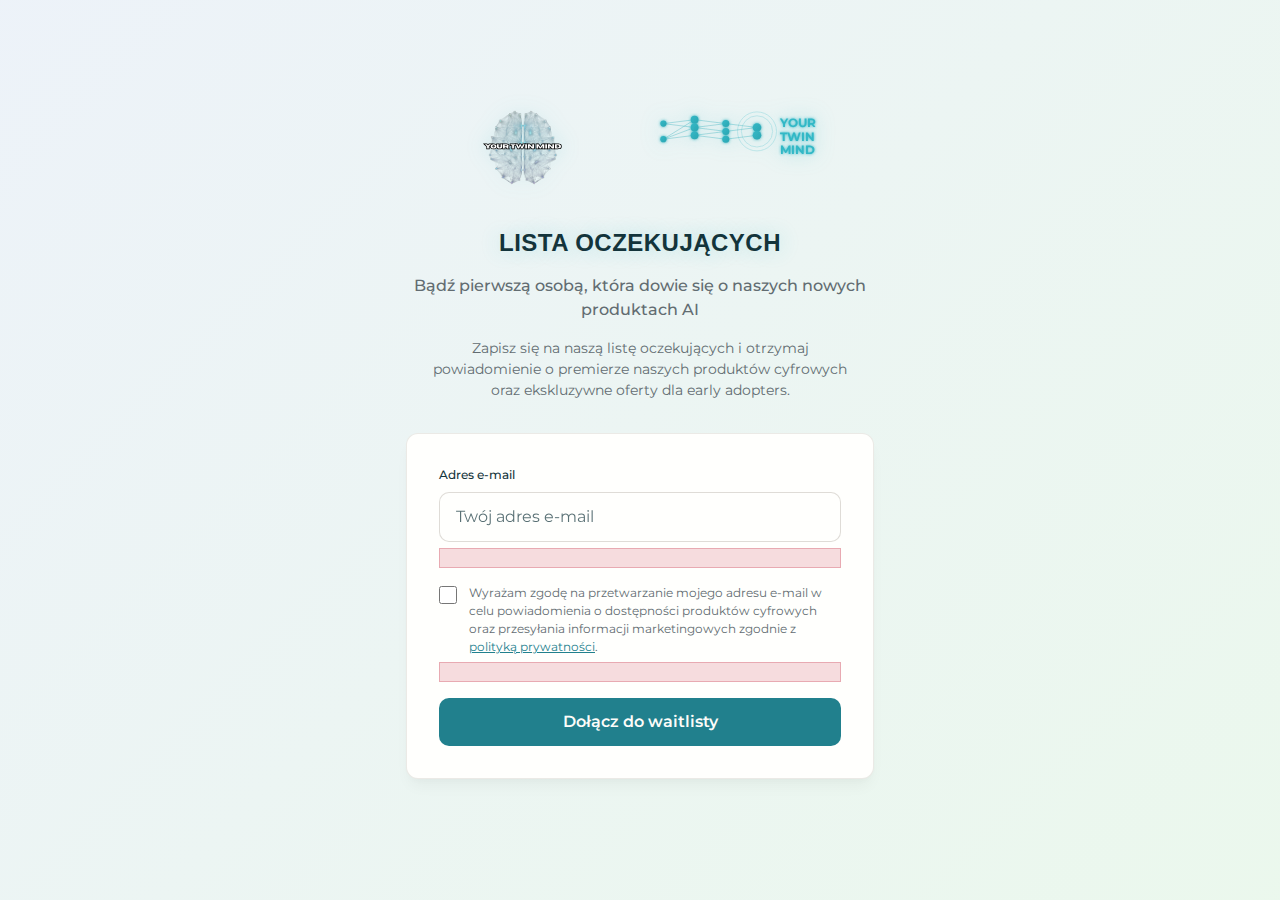
<file: index.html>
<!DOCTYPE html>
<html lang="pl">
<head>
    <meta charset="UTF-8">
    <meta name="viewport" content="width=device-width, initial-scale=1.0">
    <title>Your Twin Mind - Lista oczekujących</title>
    
    <!-- Import HORIZON font with Polish support -->
    <link rel="preconnect" href="https://fonts.cdnfonts.com">
    
    <!-- Import Montserrat from Google Fonts with Polish support -->
    <link rel="preconnect" href="https://fonts.googleapis.com">
    <link rel="preconnect" href="https://fonts.gstatic.com" crossorigin>
    <link href="https://fonts.googleapis.com/css2?family=Montserrat:wght@300;400;500;600;700&subset=latin,latin-ext&display=swap" rel="stylesheet">
    
    <link rel="stylesheet" href="style.css">
</head>
<body>
    <main class="main-container">
        <!-- Hero Section -->
        <section class="hero-section">
            <div class="container">
                <!-- Logo -->
                <div class="logo-container">
                    <img src="logo-ytm.svg" alt="Your Twin Mind" class="logo-svg">

                    <svg class="logo-svg" viewBox="0 0 300 120" xmlns="http://www.w3.org/2000/svg">
                        <!-- Neural Network Visualization -->
                        <defs>
                            <linearGradient id="nodeGradient" x1="0%" y1="0%" x2="100%" y2="100%">
                                <stop offset="0%" style="stop-color:#32B8C6;stop-opacity:1" />
                                <stop offset="100%" style="stop-color:#2DA6B2;stop-opacity:1" />
                            </linearGradient>
                            <linearGradient id="lineGradient" x1="0%" y1="0%" x2="100%" y2="0%">
                                <stop offset="0%" style="stop-color:#32B8C6;stop-opacity:0.8" />
                                <stop offset="50%" style="stop-color:#2DA6B2;stop-opacity:0.6" />
                                <stop offset="100%" style="stop-color:#32B8C6;stop-opacity:0.8" />
                            </linearGradient>
                            <filter id="glow">
                                <feGaussianBlur stdDeviation="2" result="coloredBlur"/>
                                <feMerge> 
                                    <feMergeNode in="coloredBlur"/>
                                    <feMergeNode in="SourceGraphic"/>
                                </feMerge>
                            </filter>
                        </defs>
                        
                        <!-- Neural Network Connections -->
                        <g class="connections" stroke="url(#lineGradient)" stroke-width="1" fill="none" opacity="0.7">
                            <line x1="30" y1="30" x2="70" y2="25" />
                            <line x1="30" y1="30" x2="70" y2="35" />
                            <line x1="30" y1="50" x2="70" y2="25" />
                            <line x1="30" y1="50" x2="70" y2="35" />
                            <line x1="30" y1="50" x2="70" y2="45" />
                            <line x1="70" y1="25" x2="110" y2="30" />
                            <line x1="70" y1="35" x2="110" y2="30" />
                            <line x1="70" y1="35" x2="110" y2="40" />
                            <line x1="70" y1="45" x2="110" y2="40" />
                            <line x1="70" y1="45" x2="110" y2="50" />
                            <line x1="110" y1="30" x2="150" y2="35" />
                            <line x1="110" y1="40" x2="150" y2="35" />
                            <line x1="110" y1="50" x2="150" y2="45" />
                        </g>
                        
                        <!-- Neural Network Nodes -->
                        <g class="nodes" fill="url(#nodeGradient)" filter="url(#glow)">
                            <!-- Input layer -->
                            <circle cx="30" cy="30" r="4" class="node" />
                            <circle cx="30" cy="50" r="4" class="node" />
                            
                            <!-- Hidden layer 1 -->
                            <circle cx="70" cy="25" r="5" class="node" />
                            <circle cx="70" cy="35" r="5" class="node" />
                            <circle cx="70" cy="45" r="5" class="node" />
                            
                            <!-- Hidden layer 2 -->
                            <circle cx="110" cy="30" r="4.5" class="node" />
                            <circle cx="110" cy="40" r="4.5" class="node" />
                            <circle cx="110" cy="50" r="4.5" class="node" />
                            
                            <!-- Output layer -->
                            <circle cx="150" cy="35" r="5.5" class="node-output" />
                            <circle cx="150" cy="45" r="5.5" class="node-output" />
                        </g>
                        
                        <!-- Logo Text -->
                        <g class="logo-text">
                            <text x="180" y="35" font-family="Montserrat, sans-serif" font-size="16" font-weight="700" fill="#32B8C6" filter="url(#glow)">YOUR</text>
                            <text x="180" y="52" font-family="Montserrat, sans-serif" font-size="16" font-weight="700" fill="#32B8C6" filter="url(#glow)">TWIN</text>
                            <text x="180" y="69" font-family="Montserrat, sans-serif" font-size="16" font-weight="700" fill="#32B8C6" filter="url(#glow)">MIND</text>
                        </g>
                        
                        <!-- Subtle animation elements -->
                        <g class="pulse-rings" fill="none" stroke="#32B8C6" stroke-width="1" opacity="0.3">
                            <circle cx="150" cy="40" r="20" class="pulse-ring" />
                            <circle cx="150" cy="40" r="25" class="pulse-ring-2" />
                        </g>
                    </svg>
                </div>

                <div class="hero-content">
                    <h1 class="hero-title">Lista oczekujących</h1>
                    <p class="hero-subtitle">Bądź pierwszą osobą, która dowie się o naszych nowych produktach AI</p>
                    <p class="hero-description">Zapisz się na naszą listę oczekujących i otrzymaj powiadomienie o premierze naszych produktów cyfrowych oraz ekskluzywne oferty dla early adopters.</p>
                    
                    <!-- Test polskich znaków -->
                    <!-- <p class="polish-test">Testowanie polskich znaków: ąćęłńóśźż ĄĆĘŁŃÓŚŹŻ</p> -->
                </div>

                <!-- Waitlist Form -->
                <form class="waitlist-form" id="waitlistForm">
                    <div class="form-group">
                        <label for="email" class="form-label">Adres e-mail</label>
                        <input 
                            type="email" 
                            id="email" 
                            name="email" 
                            class="form-control email-input" 
                            placeholder="Twój adres e-mail" 
                            required 
                            aria-describedby="email-error"
                            accept-charset="UTF-8"
                            spellcheck="false"
                            autocomplete="email"
                        >
                        <span class="error-message" id="email-error"></span>
                    </div>

                    <div class="form-group">
                        <div class="checkbox-container">
                            <input 
                                type="checkbox" 
                                id="consent" 
                                name="consent" 
                                class="checkbox-input" 
                                required
                                aria-describedby="consent-error"
                            >
                            <label for="consent" class="checkbox-label">
                                Wyrażam zgodę na przetwarzanie mojego adresu e-mail w celu powiadomienia o dostępności produktów cyfrowych oraz przesyłania informacji marketingowych zgodnie z
                                <span class="privacy-link" role="button" tabindex="0" id="privacyPolicyBtn">polityką prywatności</span>.
                            </label>
                        </div>
                        <span class="error-message" id="consent-error"></span>
                    </div>

                    <button type="submit" class="btn btn--primary btn--full-width submit-btn" id="submitBtn">
                        <span class="btn-text">Dołącz do waitlisty</span>
                        <span class="loading-spinner hidden" id="loadingSpinner"></span>
                    </button>
                </form>

                <!-- Status Messages -->
                <div class="status-messages">
                    <div class="status-message success-message hidden" id="successMessage" >
                        <div class="status-icon">✓</div>
                        <!-- <p>Dziękujemy! Zostałeś/aś dodany/a do listy oczekujących.</p> -->
                        <p>Artur... masakra :-)</p>
                    </div>
                    <div class="status-message error-message hidden" id="errorMessage" >
                        <div class="status-icon">⚠</div>
                        <p>Wystąpił błąd. Spróbuj ponownie.</p>
                    </div>
                </div>
            </div>
        </section>
    </main>

    <!-- Privacy Policy Modal -->
    <div class="modal hidden" id="privacyModal">
        <div class="modal-backdrop" id="modalBackdrop"></div>
        <div class="modal-content">
            <div class="modal-header">
                <h2 class="modal-title">Polityka Prywatności - Lista Oczekujących</h2>
                <button type="button" class="modal-close" id="closeModal" aria-label="Zamknij">
                    <span>&times;</span>
                </button>
            </div>
            <div class="modal-body">
                <div class="privacy-content">
                    <p>1. Administratorem danych osobowych jest Your Twin Mind.</p>
                    <p>2. Twój adres e-mail będzie przetwarzany w celu powiadomienia Cię o dostępności naszych produktów cyfrowych AI.</p>
                    <p>3. Podstawą prawną przetwarzania jest Twoja dobrowolna zgoda (art. 6 ust. 1 lit. a RODO).</p>
                    <p>4. Dane będą przechowywane do czasu cofnięcia zgody lub realizacji celu.</p>
                    <p>5. Masz prawo do wycofania zgody, dostępu do danych, ich sprostowania, usunięcia oraz przenoszenia.</p>
                    <p>6. Możesz wycofać zgodę wysyłając e-mail na: office@yourtwinmind.xyz.</p>
                    <p>7. Dane nie będą przekazywane do krajów trzecich.</p>
                    <p>8. W przypadku pytań lub skarg możesz skontaktować się z nami lub z UODO.</p>
                </div>
            </div>
            <div class="modal-footer">
                <button type="button" class="btn btn--secondary" id="closeModalBtn">Zamknij</button>
            </div>
        </div>
    </div>

    <script src="app.js"></script>
</body>
</html>
</file>
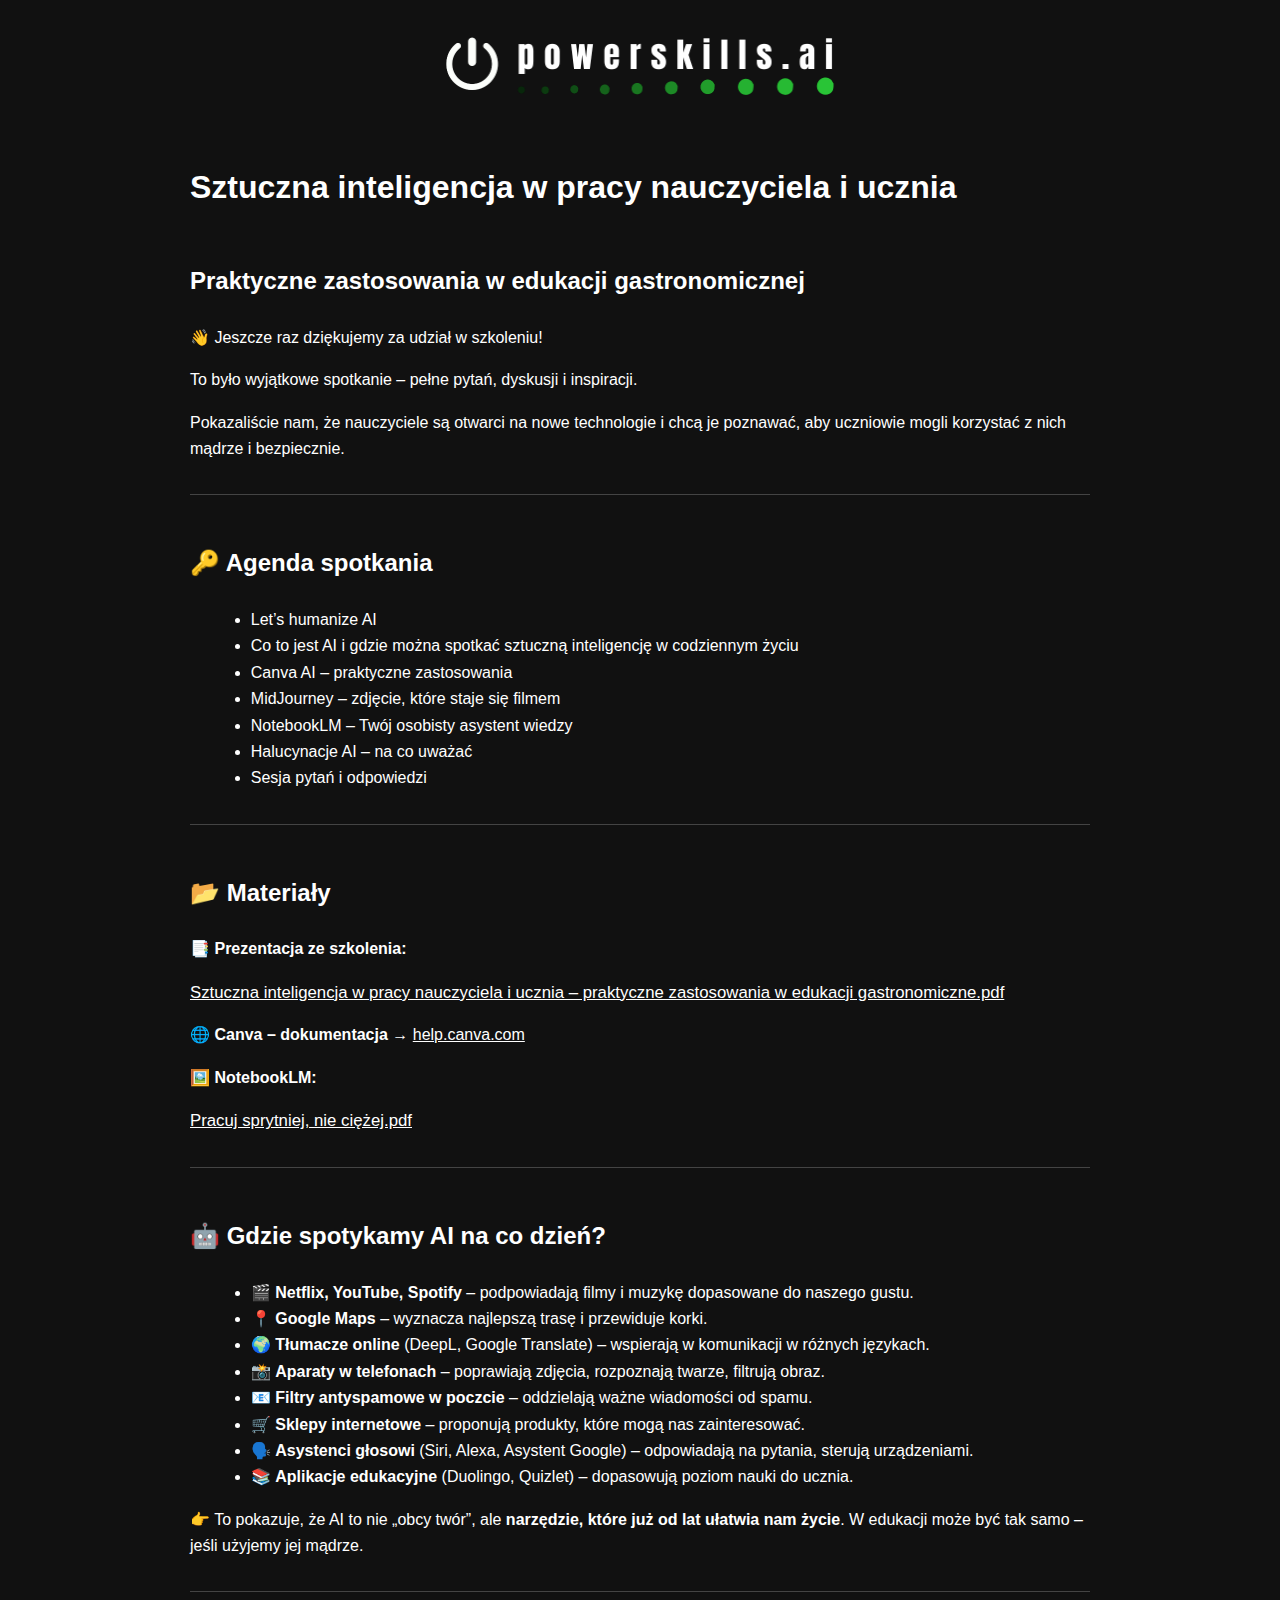
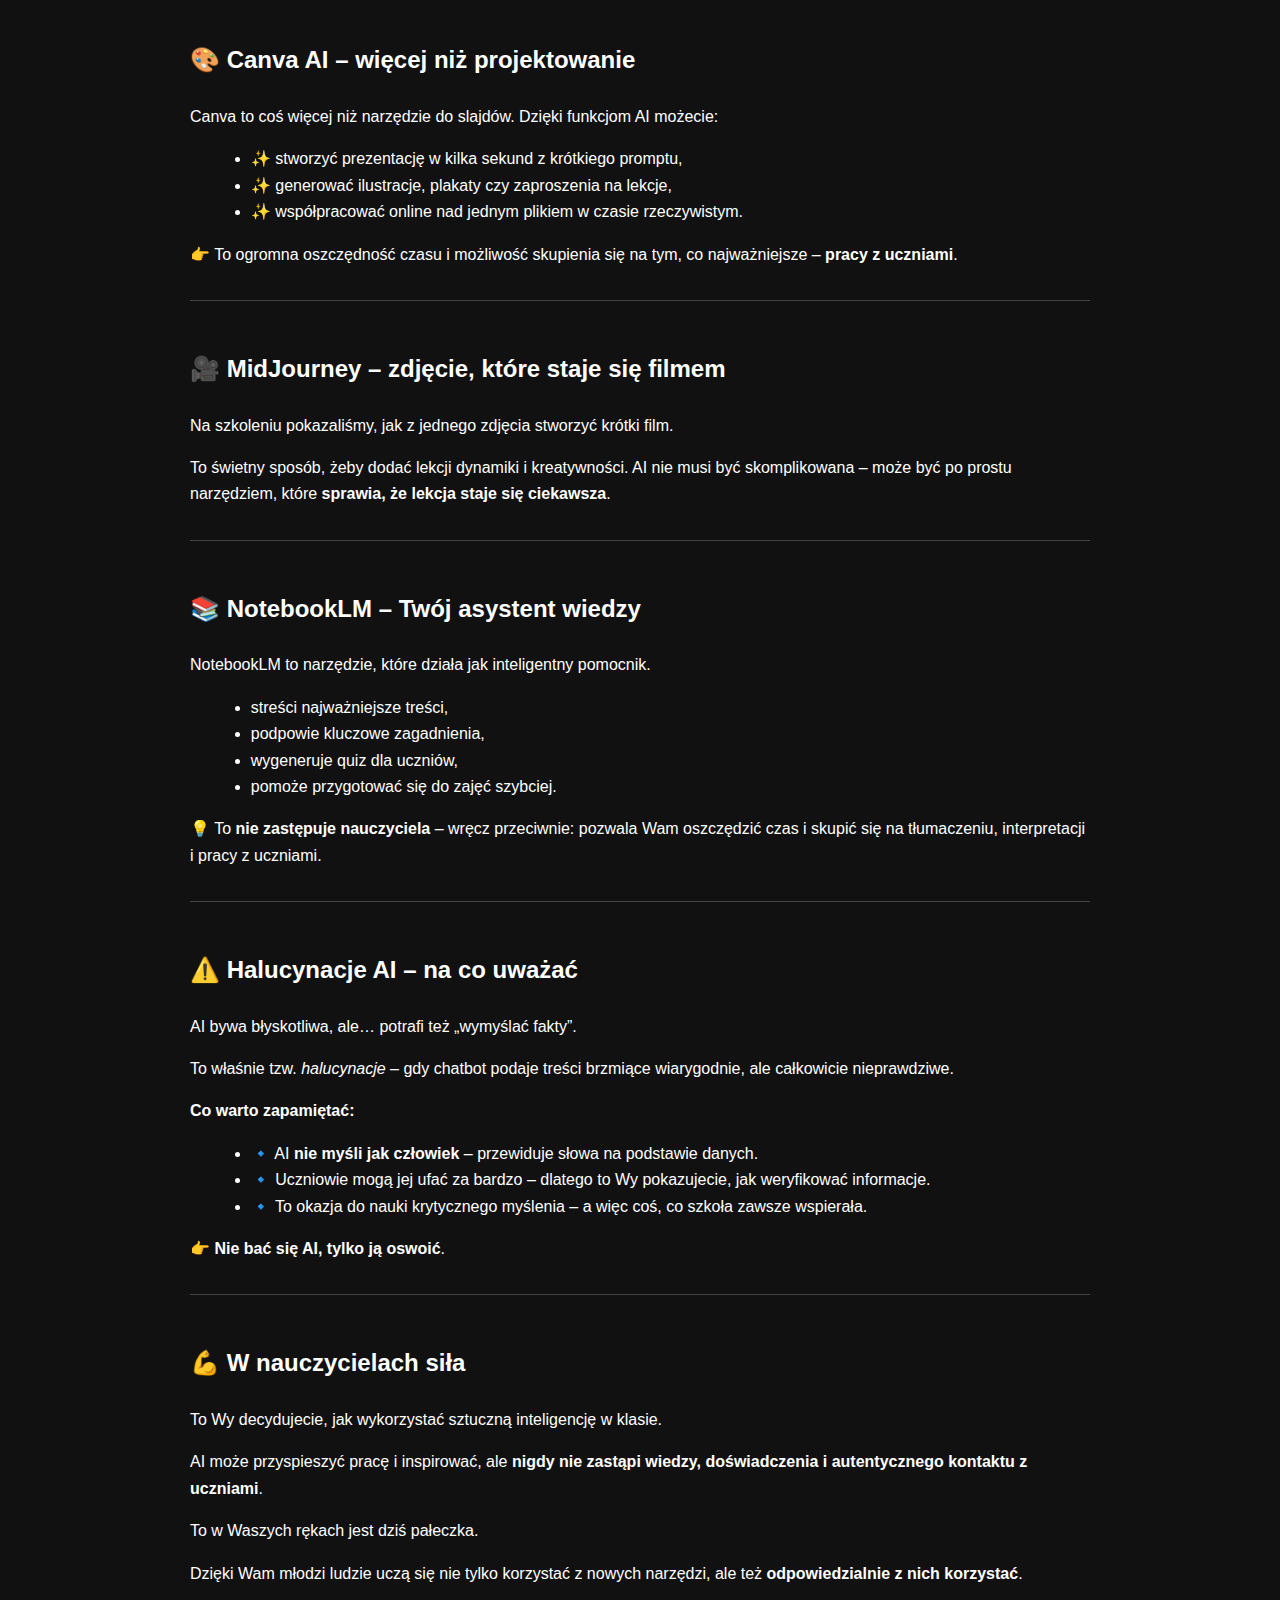
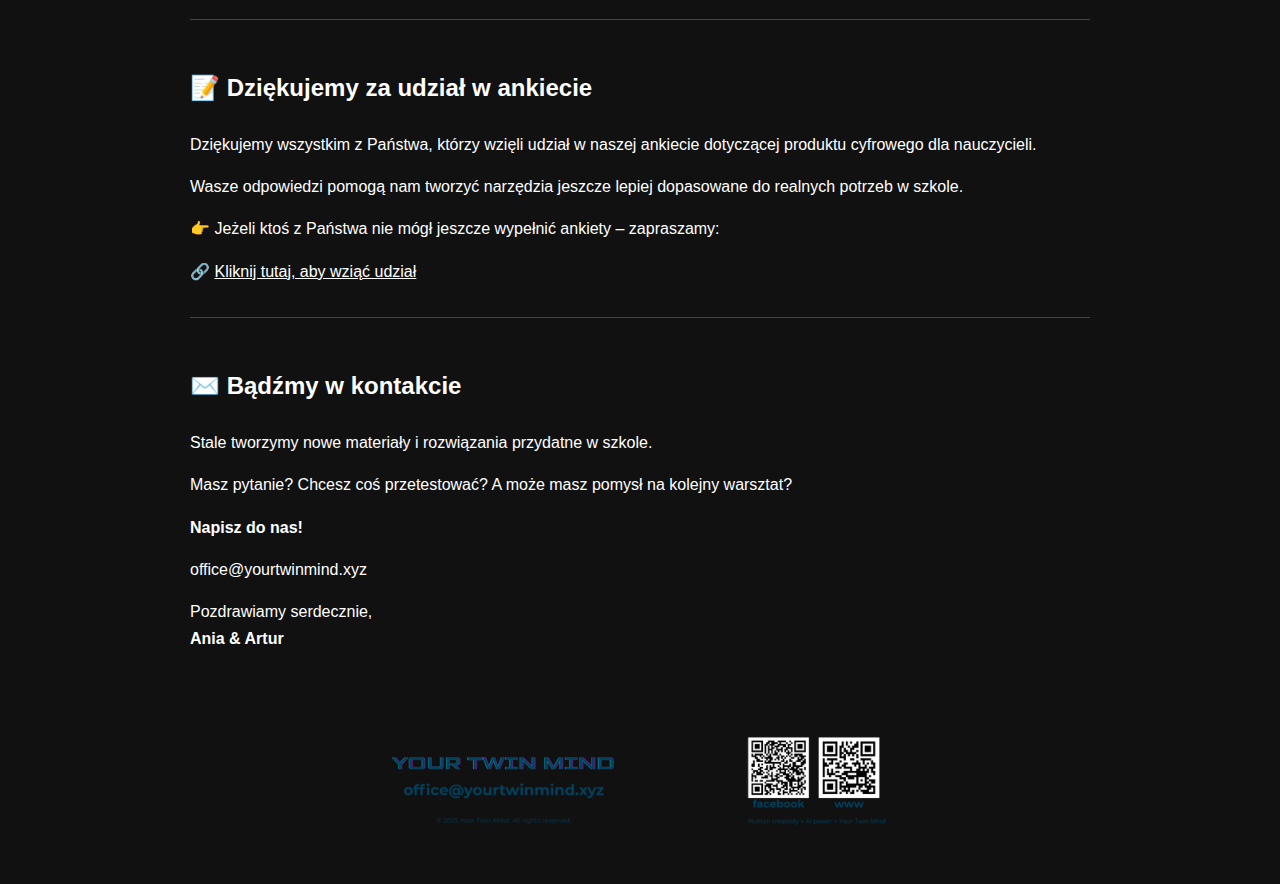
<file: gastronomik/index.html>
<!DOCTYPE html>
<html lang="pl">
<head>
  <meta charset="UTF-8"/>
  <title>Sztuczna inteligencja w pracy nauczyciela i ucznia</title>
  <style>
    body {
      background: #111 !important;
      color: #fff !important;
      margin: 0;
      padding: 0;
      max-width: 900px;
      margin-left: auto;
      margin-right: auto;
      font-family: 'Segoe UI', Arial, Helvetica, sans-serif;
      line-height: 1.65;
    }
    a, a:visited {
      color: #fff !important;
      text-decoration: underline;
      word-break: break-all;
    }
    h1, h2, h3, h4, h5, h6, .page-title {
      color: #fff !important;
      margin-top: 2em;
      margin-bottom: 1em;
      font-weight: 600;
    }
    hr {
      border: none;
      border-bottom: 1px solid #444;
      margin: 2em 0;
    }
    .material-link {
      display: block;
      margin: 0.65em 0;
      font-size: 1.05em;
      text-decoration: underline;
    }
    /* Usuwamy styl figure/source */
    figure, .source {
      border: none !important;
      background: transparent !important;
      padding: 0 !important;
      margin: 0 !important;
      box-shadow: none !important;
    }
    img {
      max-width: 100%;
      display: block;
      margin: 2em auto 2em auto;
    }
    /* Estetyka list */
    ul, ol {
      margin-left: 1.3em;
      margin-bottom: 1em;
    }
    /* Większe logo */
    .logo {
      width: 70%;
      max-width: 400px;
      min-width: 150px;
      margin: 2em auto 1em auto;
      display: block;
    }
  </style>
  <!-- Google tag (gtag.js) -->
<script async src="https://www.googletagmanager.com/gtag/js?id=G-5JY2VEPL2X"></script>
<script>
  window.dataLayer = window.dataLayer || [];
  function gtag(){dataLayer.push(arguments);}
  gtag('js', new Date());

  gtag('config', 'G-5JY2VEPL2X');
</script>
</head>
<body>

  <!-- Logo na górze -->
  <img src="powerskills.ai dark bez tła.png" alt="Logo" class="logo"/>

  <h1>Sztuczna inteligencja w pracy nauczyciela i ucznia</h1>

  <h2>Praktyczne zastosowania w edukacji gastronomicznej</h2>
  <p>👋 Jeszcze raz dziękujemy za udział w szkoleniu!</p>
  <p>To było wyjątkowe spotkanie – pełne pytań, dyskusji i inspiracji.</p>
  <p>Pokazaliście nam, że nauczyciele są otwarci na nowe technologie i chcą je poznawać, aby uczniowie mogli korzystać z nich mądrze i bezpiecznie.</p>

  <hr/>

  <h2>🔑 Agenda spotkania</h2>
  <ul>
    <li>Let’s humanize AI</li>
    <li>Co to jest AI i gdzie można spotkać sztuczną inteligencję w codziennym życiu</li>
    <li>Canva AI – praktyczne zastosowania</li>
    <li>MidJourney – zdjęcie, które staje się filmem</li>
    <li>NotebookLM – Twój osobisty asystent wiedzy</li>
    <li>Halucynacje AI – na co uważać</li>
    <li>Sesja pytań i odpowiedzi</li>
  </ul>

  <hr/>

  <h2>📂 Materiały</h2>
  <p>📑 <strong>Prezentacja ze szkolenia:</strong></p>
  <a class="material-link" href="Sztuczna_inteligencja_w_pracy_nauczyciela_i_ucznia__praktyczne_zastosowania_w_edukacji_gastronomiczne.pdf" download>
    Sztuczna inteligencja w pracy nauczyciela i ucznia – praktyczne zastosowania w edukacji gastronomiczne.pdf
  </a>

  <p>🌐 <strong>Canva – dokumentacja</strong> → <a href="https://www.canva.com/help/" target="_blank">help.canva.com</a></p>
  <p>🖼️ <strong>NotebookLM:</strong></p>
  <a class="material-link" href="Pracuj_sprytniej_nie_ciezej._.pdf" download>
    Pracuj sprytniej, nie ciężej.pdf
  </a>

  <hr/>

  <h2>🤖 Gdzie spotykamy AI na co dzień?</h2>
  <ul>
    <li>🎬 <strong>Netflix, YouTube, Spotify</strong> – podpowiadają filmy i muzykę dopasowane do naszego gustu.</li>
    <li>📍 <strong>Google Maps</strong> – wyznacza najlepszą trasę i przewiduje korki.</li>
    <li>🌍 <strong>Tłumacze online</strong> (DeepL, Google Translate) – wspierają w komunikacji w różnych językach.</li>
    <li>📸 <strong>Aparaty w telefonach</strong> – poprawiają zdjęcia, rozpoznają twarze, filtrują obraz.</li>
    <li>📧 <strong>Filtry antyspamowe w poczcie</strong> – oddzielają ważne wiadomości od spamu.</li>
    <li>🛒 <strong>Sklepy internetowe</strong> – proponują produkty, które mogą nas zainteresować.</li>
    <li>🗣️ <strong>Asystenci głosowi</strong> (Siri, Alexa, Asystent Google) – odpowiadają na pytania, sterują urządzeniami.</li>
    <li>📚 <strong>Aplikacje edukacyjne</strong> (Duolingo, Quizlet) – dopasowują poziom nauki do ucznia.</li>
  </ul>
  <p>👉 To pokazuje, że AI to nie „obcy twór”, ale <strong>narzędzie, które już od lat ułatwia nam życie</strong>. W edukacji może być tak samo – jeśli użyjemy jej mądrze.</p>

  <hr/>

  <h2>🎨 Canva AI – więcej niż projektowanie</h2>
  <p>Canva to coś więcej niż narzędzie do slajdów. Dzięki funkcjom AI możecie:</p>
  <ul>
    <li>✨ stworzyć prezentację w kilka sekund z krótkiego promptu,</li>
    <li>✨ generować ilustracje, plakaty czy zaproszenia na lekcje,</li>
    <li>✨ współpracować online nad jednym plikiem w czasie rzeczywistym.</li>
  </ul>
  <p>👉 To ogromna oszczędność czasu i możliwość skupienia się na tym, co najważniejsze – <strong>pracy z uczniami</strong>.</p>

  <hr/>

  <h2>🎥 MidJourney – zdjęcie, które staje się filmem</h2>
  <p>Na szkoleniu pokazaliśmy, jak z jednego zdjęcia stworzyć krótki film.</p>
  <p>To świetny sposób, żeby dodać lekcji dynamiki i kreatywności. AI nie musi być skomplikowana – może być po prostu narzędziem, które <strong>sprawia, że lekcja staje się ciekawsza</strong>.</p>

  <hr/>

  <h2>📚 NotebookLM – Twój asystent wiedzy</h2>
  <p>NotebookLM to narzędzie, które działa jak inteligentny pomocnik.</p>
  <ul>
    <li>streści najważniejsze treści,</li>
    <li>podpowie kluczowe zagadnienia,</li>
    <li>wygeneruje quiz dla uczniów,</li>
    <li>pomoże przygotować się do zajęć szybciej.</li>
  </ul>
  <p>💡 To <strong>nie zastępuje nauczyciela</strong> – wręcz przeciwnie: pozwala Wam oszczędzić czas i skupić się na tłumaczeniu, interpretacji i pracy z uczniami.</p>

  <hr/>

  <h2>⚠️ Halucynacje AI – na co uważać</h2>
  <p>AI bywa błyskotliwa, ale… potrafi też „wymyślać fakty”.</p>
  <p>To właśnie tzw. <em>halucynacje</em> – gdy chatbot podaje treści brzmiące wiarygodnie, ale całkowicie nieprawdziwe.</p>
  <p><strong>Co warto zapamiętać:</strong></p>
  <ul>
    <li>🔹 AI <strong>nie myśli jak człowiek</strong> – przewiduje słowa na podstawie danych.</li>
    <li>🔹 Uczniowie mogą jej ufać za bardzo – dlatego to Wy pokazujecie, jak weryfikować informacje.</li>
    <li>🔹 To okazja do nauki krytycznego myślenia – a więc coś, co szkoła zawsze wspierała.</li>
  </ul>
  <p>👉 <strong>Nie bać się AI, tylko ją oswoić</strong>.</p>

  <hr/>

  <h2>💪 W nauczycielach siła</h2>
  <p>To Wy decydujecie, jak wykorzystać sztuczną inteligencję w klasie.</p>
  <p>AI może przyspieszyć pracę i inspirować, ale <strong>nigdy nie zastąpi wiedzy, doświadczenia i autentycznego kontaktu z uczniami</strong>.</p>
  <p>To w Waszych rękach jest dziś pałeczka.</p>
  <p>Dzięki Wam młodzi ludzie uczą się nie tylko korzystać z nowych narzędzi, ale też <strong>odpowiedzialnie z nich korzystać</strong>.</p>

  <hr/>

  <h2>📝 Dziękujemy za udział w ankiecie</h2>
  <p>Dziękujemy wszystkim z Państwa, którzy wzięli udział w naszej ankiecie dotyczącej produktu cyfrowego dla nauczycieli.</p>
  <p>Wasze odpowiedzi pomogą nam tworzyć narzędzia jeszcze lepiej dopasowane do realnych potrzeb w szkole.</p>
  <p>👉 Jeżeli ktoś z Państwa nie mógł jeszcze wypełnić ankiety – zapraszamy:</p>
  <p>🔗 <a href="https://yourtwinmind.xyz/ankieta.html?utm_source=chatgpt.com" target="_blank">Kliknij tutaj, aby wziąć udział</a></p>

  <hr/>

  <h2>✉️ Bądźmy w kontakcie</h2>
  <p>Stale tworzymy nowe materiały i rozwiązania przydatne w szkole.</p>
  <p>Masz pytanie? Chcesz coś przetestować? A może masz pomysł na kolejny warsztat?</p>
  <p><strong>Napisz do nas!</strong></p>
  <p>office@yourtwinmind.xyz</p>
  <p>Pozdrawiamy serdecznie,<br/><strong>Ania &amp; Artur</strong></p>

  <!-- Stopka na dole -->
  <img src="stopka bez logo (1).png" alt="Stopka" style="margin-top:3em;"/>

</body>
</html>
</file>
<file: style.css>
:root {
  /* Primitive Color Tokens */
  --color-white: rgba(255, 255, 255, 1);
  --color-black: rgba(0, 0, 0, 1);
  --color-cream-50: rgba(252, 252, 249, 1);
  --color-cream-100: rgba(255, 255, 253, 1);
  --color-gray-200: rgba(245, 245, 245, 1);
  --color-gray-300: rgba(167, 169, 169, 1);
  --color-gray-400: rgba(119, 124, 124, 1);
  --color-slate-500: rgba(98, 108, 113, 1);
  --color-brown-600: rgba(94, 82, 64, 1);
  --color-charcoal-700: rgba(31, 33, 33, 1);
  --color-charcoal-800: rgba(38, 40, 40, 1);
  --color-slate-900: rgba(19, 52, 59, 1);
  --color-teal-300: rgba(50, 184, 198, 1);
  --color-teal-400: rgba(45, 166, 178, 1);
  --color-teal-500: rgba(33, 128, 141, 1);
  --color-teal-600: rgba(29, 116, 128, 1);
  --color-teal-700: rgba(26, 104, 115, 1);
  --color-teal-800: rgba(41, 150, 161, 1);
  --color-red-400: rgba(255, 84, 89, 1);
  --color-red-500: rgba(192, 21, 47, 1);
  --color-orange-400: rgba(230, 129, 97, 1);
  --color-orange-500: rgba(168, 75, 47, 1);

  /* RGB versions for opacity control */
  --color-brown-600-rgb: 94, 82, 64;
  --color-teal-500-rgb: 33, 128, 141;
  --color-slate-900-rgb: 19, 52, 59;
  --color-slate-500-rgb: 98, 108, 113;
  --color-red-500-rgb: 192, 21, 47;
  --color-red-400-rgb: 255, 84, 89;
  --color-orange-500-rgb: 168, 75, 47;
  --color-orange-400-rgb: 230, 129, 97;

  /* Background color tokens (Light Mode) */
  --color-bg-1: rgba(59, 130, 246, 0.08); /* Light blue */
  --color-bg-2: rgba(245, 158, 11, 0.08); /* Light yellow */
  --color-bg-3: rgba(34, 197, 94, 0.08); /* Light green */
  --color-bg-4: rgba(239, 68, 68, 0.08); /* Light red */
  --color-bg-5: rgba(147, 51, 234, 0.08); /* Light purple */
  --color-bg-6: rgba(249, 115, 22, 0.08); /* Light orange */
  --color-bg-7: rgba(236, 72, 153, 0.08); /* Light pink */
  --color-bg-8: rgba(6, 182, 212, 0.08); /* Light cyan */

  /* Semantic Color Tokens (Light Mode) */
  --color-background: var(--color-cream-50);
  --color-surface: var(--color-cream-100);
  --color-text: var(--color-slate-900);
  --color-text-secondary: var(--color-slate-500);
  --color-primary: var(--color-teal-500);
  --color-primary-hover: var(--color-teal-600);
  --color-primary-active: var(--color-teal-700);
  --color-secondary: rgba(var(--color-brown-600-rgb), 0.12);
  --color-secondary-hover: rgba(var(--color-brown-600-rgb), 0.2);
  --color-secondary-active: rgba(var(--color-brown-600-rgb), 0.25);
  --color-border: rgba(var(--color-brown-600-rgb), 0.2);
  --color-btn-primary-text: var(--color-cream-50);
  --color-card-border: rgba(var(--color-brown-600-rgb), 0.12);
  --color-card-border-inner: rgba(var(--color-brown-600-rgb), 0.12);
  --color-error: var(--color-red-500);
  --color-success: var(--color-teal-500);
  --color-warning: var(--color-orange-500);
  --color-info: var(--color-slate-500);
  --color-focus-ring: rgba(var(--color-teal-500-rgb), 0.4);
  --color-select-caret: rgba(var(--color-slate-900-rgb), 0.8);

  /* Common style patterns */
  --focus-ring: 0 0 0 3px var(--color-focus-ring);
  --focus-outline: 2px solid var(--color-primary);
  --status-bg-opacity: 0.15;
  --status-border-opacity: 0.25;
  --select-caret-light: url("data:image/svg+xml,%3Csvg xmlns='http://www.w3.org/2000/svg' width='16' height='16' viewBox='0 0 24 24' fill='none' stroke='%23134252' stroke-width='2' stroke-linecap='round' stroke-linejoin='round'%3E%3Cpolyline points='6 9 12 15 18 9'%3E%3C/polyline%3E%3C/svg%3E");
  --select-caret-dark: url("data:image/svg+xml,%3Csvg xmlns='http://www.w3.org/2000/svg' width='16' height='16' viewBox='0 0 24 24' fill='none' stroke='%23f5f5f5' stroke-width='2' stroke-linecap='round' stroke-linejoin='round'%3E%3Cpolyline points='6 9 12 15 18 9'%3E%3C/polyline%3E%3C/svg%3E");

  /* RGB versions for opacity control */
  --color-success-rgb: 33, 128, 141;
  --color-error-rgb: 192, 21, 47;
  --color-warning-rgb: 168, 75, 47;
  --color-info-rgb: 98, 108, 113;

  /* Typography */
  --font-family-base: "FKGroteskNeue", "Geist", "Inter", -apple-system,
    BlinkMacSystemFont, "Segoe UI", Roboto, sans-serif;
  --font-family-mono: "Berkeley Mono", ui-monospace, SFMono-Regular, Menlo,
    Monaco, Consolas, monospace;
  --font-size-xs: 11px;
  --font-size-sm: 12px;
  --font-size-base: 14px;
  --font-size-md: 14px;
  --font-size-lg: 16px;
  --font-size-xl: 18px;
  --font-size-2xl: 20px;
  --font-size-3xl: 24px;
  --font-size-4xl: 30px;
  --font-weight-normal: 400;
  --font-weight-medium: 500;
  --font-weight-semibold: 550;
  --font-weight-bold: 600;
  --line-height-tight: 1.2;
  --line-height-normal: 1.5;
  --letter-spacing-tight: -0.01em;

  /* Spacing */
  --space-0: 0;
  --space-1: 1px;
  --space-2: 2px;
  --space-4: 4px;
  --space-6: 6px;
  --space-8: 8px;
  --space-10: 10px;
  --space-12: 12px;
  --space-16: 16px;
  --space-20: 20px;
  --space-24: 24px;
  --space-32: 32px;

  /* Border Radius */
  --radius-sm: 6px;
  --radius-base: 8px;
  --radius-md: 10px;
  --radius-lg: 12px;
  --radius-full: 9999px;

  /* Shadows */
  --shadow-xs: 0 1px 2px rgba(0, 0, 0, 0.02);
  --shadow-sm: 0 1px 3px rgba(0, 0, 0, 0.04), 0 1px 2px rgba(0, 0, 0, 0.02);
  --shadow-md: 0 4px 6px -1px rgba(0, 0, 0, 0.04),
    0 2px 4px -1px rgba(0, 0, 0, 0.02);
  --shadow-lg: 0 10px 15px -3px rgba(0, 0, 0, 0.04),
    0 4px 6px -2px rgba(0, 0, 0, 0.02);
  --shadow-inset-sm: inset 0 1px 0 rgba(255, 255, 255, 0.15),
    inset 0 -1px 0 rgba(0, 0, 0, 0.03);

  /* Animation */
  --duration-fast: 150ms;
  --duration-normal: 250ms;
  --ease-standard: cubic-bezier(0.16, 1, 0.3, 1);

  /* Layout */
  --container-sm: 640px;
  --container-md: 768px;
  --container-lg: 1024px;
  --container-xl: 1280px;
}

/* Dark mode colors */
@media (prefers-color-scheme: dark) {
  :root {
    /* RGB versions for opacity control (Dark Mode) */
    --color-gray-400-rgb: 119, 124, 124;
    --color-teal-300-rgb: 50, 184, 198;
    --color-gray-300-rgb: 167, 169, 169;
    --color-gray-200-rgb: 245, 245, 245;

    /* Background color tokens (Dark Mode) */
    --color-bg-1: rgba(29, 78, 216, 0.15); /* Dark blue */
    --color-bg-2: rgba(180, 83, 9, 0.15); /* Dark yellow */
    --color-bg-3: rgba(21, 128, 61, 0.15); /* Dark green */
    --color-bg-4: rgba(185, 28, 28, 0.15); /* Dark red */
    --color-bg-5: rgba(107, 33, 168, 0.15); /* Dark purple */
    --color-bg-6: rgba(194, 65, 12, 0.15); /* Dark orange */
    --color-bg-7: rgba(190, 24, 93, 0.15); /* Dark pink */
    --color-bg-8: rgba(8, 145, 178, 0.15); /* Dark cyan */
    
    /* Semantic Color Tokens (Dark Mode) */
    --color-background: var(--color-charcoal-700);
    --color-surface: var(--color-charcoal-800);
    --color-text: var(--color-gray-200);
    --color-text-secondary: rgba(var(--color-gray-300-rgb), 0.7);
    --color-primary: var(--color-teal-300);
    --color-primary-hover: var(--color-teal-400);
    --color-primary-active: var(--color-teal-800);
    --color-secondary: rgba(var(--color-gray-400-rgb), 0.15);
    --color-secondary-hover: rgba(var(--color-gray-400-rgb), 0.25);
    --color-secondary-active: rgba(var(--color-gray-400-rgb), 0.3);
    --color-border: rgba(var(--color-gray-400-rgb), 0.3);
    --color-error: var(--color-red-400);
    --color-success: var(--color-teal-300);
    --color-warning: var(--color-orange-400);
    --color-info: var(--color-gray-300);
    --color-focus-ring: rgba(var(--color-teal-300-rgb), 0.4);
    --color-btn-primary-text: var(--color-slate-900);
    --color-card-border: rgba(var(--color-gray-400-rgb), 0.2);
    --color-card-border-inner: rgba(var(--color-gray-400-rgb), 0.15);
    --shadow-inset-sm: inset 0 1px 0 rgba(255, 255, 255, 0.1),
      inset 0 -1px 0 rgba(0, 0, 0, 0.15);
    --button-border-secondary: rgba(var(--color-gray-400-rgb), 0.2);
    --color-border-secondary: rgba(var(--color-gray-400-rgb), 0.2);
    --color-select-caret: rgba(var(--color-gray-200-rgb), 0.8);

    /* Common style patterns - updated for dark mode */
    --focus-ring: 0 0 0 3px var(--color-focus-ring);
    --focus-outline: 2px solid var(--color-primary);
    --status-bg-opacity: 0.15;
    --status-border-opacity: 0.25;
    --select-caret-light: url("data:image/svg+xml,%3Csvg xmlns='http://www.w3.org/2000/svg' width='16' height='16' viewBox='0 0 24 24' fill='none' stroke='%23134252' stroke-width='2' stroke-linecap='round' stroke-linejoin='round'%3E%3Cpolyline points='6 9 12 15 18 9'%3E%3C/polyline%3E%3C/svg%3E");
    --select-caret-dark: url("data:image/svg+xml,%3Csvg xmlns='http://www.w3.org/2000/svg' width='16' height='16' viewBox='0 0 24 24' fill='none' stroke='%23f5f5f5' stroke-width='2' stroke-linecap='round' stroke-linejoin='round'%3E%3Cpolyline points='6 9 12 15 18 9'%3E%3C/polyline%3E%3C/svg%3E");

    /* RGB versions for dark mode */
    --color-success-rgb: var(--color-teal-300-rgb);
    --color-error-rgb: var(--color-red-400-rgb);
    --color-warning-rgb: var(--color-orange-400-rgb);
    --color-info-rgb: var(--color-gray-300-rgb);
  }
}

/* Data attribute for manual theme switching */
[data-color-scheme="dark"] {
  /* RGB versions for opacity control (dark mode) */
  --color-gray-400-rgb: 119, 124, 124;
  --color-teal-300-rgb: 50, 184, 198;
  --color-gray-300-rgb: 167, 169, 169;
  --color-gray-200-rgb: 245, 245, 245;

  /* Colorful background palette - Dark Mode */
  --color-bg-1: rgba(29, 78, 216, 0.15); /* Dark blue */
  --color-bg-2: rgba(180, 83, 9, 0.15); /* Dark yellow */
  --color-bg-3: rgba(21, 128, 61, 0.15); /* Dark green */
  --color-bg-4: rgba(185, 28, 28, 0.15); /* Dark red */
  --color-bg-5: rgba(107, 33, 168, 0.15); /* Dark purple */
  --color-bg-6: rgba(194, 65, 12, 0.15); /* Dark orange */
  --color-bg-7: rgba(190, 24, 93, 0.15); /* Dark pink */
  --color-bg-8: rgba(8, 145, 178, 0.15); /* Dark cyan */
  
  /* Semantic Color Tokens (Dark Mode) */
  --color-background: var(--color-charcoal-700);
  --color-surface: var(--color-charcoal-800);
  --color-text: var(--color-gray-200);
  --color-text-secondary: rgba(var(--color-gray-300-rgb), 0.7);
  --color-primary: var(--color-teal-300);
  --color-primary-hover: var(--color-teal-400);
  --color-primary-active: var(--color-teal-800);
  --color-secondary: rgba(var(--color-gray-400-rgb), 0.15);
  --color-secondary-hover: rgba(var(--color-gray-400-rgb), 0.25);
  --color-secondary-active: rgba(var(--color-gray-400-rgb), 0.3);
  --color-border: rgba(var(--color-gray-400-rgb), 0.3);
  --color-error: var(--color-red-400);
  --color-success: var(--color-teal-300);
  --color-warning: var(--color-orange-400);
  --color-info: var(--color-gray-300);
  --color-focus-ring: rgba(var(--color-teal-300-rgb), 0.4);
  --color-btn-primary-text: var(--color-slate-900);
  --color-card-border: rgba(var(--color-gray-400-rgb), 0.15);
  --color-card-border-inner: rgba(var(--color-gray-400-rgb), 0.15);
  --shadow-inset-sm: inset 0 1px 0 rgba(255, 255, 255, 0.1),
    inset 0 -1px 0 rgba(0, 0, 0, 0.15);
  --color-border-secondary: rgba(var(--color-gray-400-rgb), 0.2);
  --color-select-caret: rgba(var(--color-gray-200-rgb), 0.8);

  /* Common style patterns - updated for dark mode */
  --focus-ring: 0 0 0 3px var(--color-focus-ring);
  --focus-outline: 2px solid var(--color-primary);
  --status-bg-opacity: 0.15;
  --status-border-opacity: 0.25;
  --select-caret-light: url("data:image/svg+xml,%3Csvg xmlns='http://www.w3.org/2000/svg' width='16' height='16' viewBox='0 0 24 24' fill='none' stroke='%23134252' stroke-width='2' stroke-linecap='round' stroke-linejoin='round'%3E%3Cpolyline points='6 9 12 15 18 9'%3E%3C/polyline%3E%3C/svg%3E");
  --select-caret-dark: url("data:image/svg+xml,%3Csvg xmlns='http://www.w3.org/2000/svg' width='16' height='16' viewBox='0 0 24 24' fill='none' stroke='%23f5f5f5' stroke-width='2' stroke-linecap='round' stroke-linejoin='round'%3E%3Cpolyline points='6 9 12 15 18 9'%3E%3C/polyline%3E%3C/svg%3E");

  /* RGB versions for dark mode */
  --color-success-rgb: var(--color-teal-300-rgb);
  --color-error-rgb: var(--color-red-400-rgb);
  --color-warning-rgb: var(--color-orange-400-rgb);
  --color-info-rgb: var(--color-gray-300-rgb);
}

[data-color-scheme="light"] {
  /* RGB versions for opacity control (light mode) */
  --color-brown-600-rgb: 94, 82, 64;
  --color-teal-500-rgb: 33, 128, 141;
  --color-slate-900-rgb: 19, 52, 59;
  
  /* Semantic Color Tokens (Light Mode) */
  --color-background: var(--color-cream-50);
  --color-surface: var(--color-cream-100);
  --color-text: var(--color-slate-900);
  --color-text-secondary: var(--color-slate-500);
  --color-primary: var(--color-teal-500);
  --color-primary-hover: var(--color-teal-600);
  --color-primary-active: var(--color-teal-700);
  --color-secondary: rgba(var(--color-brown-600-rgb), 0.12);
  --color-secondary-hover: rgba(var(--color-brown-600-rgb), 0.2);
  --color-secondary-active: rgba(var(--color-brown-600-rgb), 0.25);
  --color-border: rgba(var(--color-brown-600-rgb), 0.2);
  --color-btn-primary-text: var(--color-cream-50);
  --color-card-border: rgba(var(--color-brown-600-rgb), 0.12);
  --color-card-border-inner: rgba(var(--color-brown-600-rgb), 0.12);
  --color-error: var(--color-red-500);
  --color-success: var(--color-teal-500);
  --color-warning: var(--color-orange-500);
  --color-info: var(--color-slate-500);
  --color-focus-ring: rgba(var(--color-teal-500-rgb), 0.4);

  /* RGB versions for light mode */
  --color-success-rgb: var(--color-teal-500-rgb);
  --color-error-rgb: var(--color-red-500-rgb);
  --color-warning-rgb: var(--color-orange-500-rgb);
  --color-info-rgb: var(--color-slate-500-rgb);
}

/* Base styles */
html {
  font-size: var(--font-size-base);
  font-family: var(--font-family-base);
  line-height: var(--line-height-normal);
  color: var(--color-text);
  background-color: var(--color-background);
  -webkit-font-smoothing: antialiased;
  box-sizing: border-box;
}

body {
  margin: 0;
  padding: 0;
}

*,
*::before,
*::after {
  box-sizing: inherit;
}

/* Typography */
h1,
h2,
h3,
h4,
h5,
h6 {
  margin: 0;
  font-weight: var(--font-weight-semibold);
  line-height: var(--line-height-tight);
  color: var(--color-text);
  letter-spacing: var(--letter-spacing-tight);
}

h1 {
  font-size: var(--font-size-4xl);
}
h2 {
  font-size: var(--font-size-3xl);
}
h3 {
  font-size: var(--font-size-2xl);
}
h4 {
  font-size: var(--font-size-xl);
}
h5 {
  font-size: var(--font-size-lg);
}
h6 {
  font-size: var(--font-size-md);
}

p {
  margin: 0 0 var(--space-16) 0;
}

a {
  color: var(--color-primary);
  text-decoration: none;
  transition: color var(--duration-fast) var(--ease-standard);
}

a:hover {
  color: var(--color-primary-hover);
}

code,
pre {
  font-family: var(--font-family-mono);
  font-size: calc(var(--font-size-base) * 0.95);
  background-color: var(--color-secondary);
  border-radius: var(--radius-sm);
}

code {
  padding: var(--space-1) var(--space-4);
}

pre {
  padding: var(--space-16);
  margin: var(--space-16) 0;
  overflow: auto;
  border: 1px solid var(--color-border);
}

pre code {
  background: none;
  padding: 0;
}

/* Buttons */
.btn {
  display: inline-flex;
  align-items: center;
  justify-content: center;
  padding: var(--space-8) var(--space-16);
  border-radius: var(--radius-base);
  font-size: var(--font-size-base);
  font-weight: 500;
  line-height: 1.5;
  cursor: pointer;
  transition: all var(--duration-normal) var(--ease-standard);
  border: none;
  text-decoration: none;
  position: relative;
}

.btn:focus-visible {
  outline: none;
  box-shadow: var(--focus-ring);
}

.btn--primary {
  background: var(--color-primary);
  color: var(--color-btn-primary-text);
}

.btn--primary:hover {
  background: var(--color-primary-hover);
}

.btn--primary:active {
  background: var(--color-primary-active);
}

.btn--secondary {
  background: var(--color-secondary);
  color: var(--color-text);
}

.btn--secondary:hover {
  background: var(--color-secondary-hover);
}

.btn--secondary:active {
  background: var(--color-secondary-active);
}

.btn--outline {
  background: transparent;
  border: 1px solid var(--color-border);
  color: var(--color-text);
}

.btn--outline:hover {
  background: var(--color-secondary);
}

.btn--sm {
  padding: var(--space-4) var(--space-12);
  font-size: var(--font-size-sm);
  border-radius: var(--radius-sm);
}

.btn--lg {
  padding: var(--space-10) var(--space-20);
  font-size: var(--font-size-lg);
  border-radius: var(--radius-md);
}

.btn--full-width {
  width: 100%;
}

.btn:disabled {
  opacity: 0.5;
  cursor: not-allowed;
}

/* Form elements */
.form-control {
  display: block;
  width: 100%;
  padding: var(--space-8) var(--space-12);
  font-size: var(--font-size-md);
  line-height: 1.5;
  color: var(--color-text);
  background-color: var(--color-surface);
  border: 1px solid var(--color-border);
  border-radius: var(--radius-base);
  transition: border-color var(--duration-fast) var(--ease-standard),
    box-shadow var(--duration-fast) var(--ease-standard);
}

textarea.form-control {
  font-family: var(--font-family-base);
  font-size: var(--font-size-base);
}

select.form-control {
  padding: var(--space-8) var(--space-12);
  -webkit-appearance: none;
  -moz-appearance: none;
  appearance: none;
  background-image: var(--select-caret-light);
  background-repeat: no-repeat;
  background-position: right var(--space-12) center;
  background-size: 16px;
  padding-right: var(--space-32);
}

/* Add a dark mode specific caret */
@media (prefers-color-scheme: dark) {
  select.form-control {
    background-image: var(--select-caret-dark);
  }
}

/* Also handle data-color-scheme */
[data-color-scheme="dark"] select.form-control {
  background-image: var(--select-caret-dark);
}

[data-color-scheme="light"] select.form-control {
  background-image: var(--select-caret-light);
}

.form-control:focus {
  border-color: var(--color-primary);
  outline: var(--focus-outline);
}

.form-label {
  display: block;
  margin-bottom: var(--space-8);
  font-weight: var(--font-weight-medium);
  font-size: var(--font-size-sm);
}

.form-group {
  margin-bottom: var(--space-16);
}

/* Card component */
.card {
  background-color: var(--color-surface);
  border-radius: var(--radius-lg);
  border: 1px solid var(--color-card-border);
  box-shadow: var(--shadow-sm);
  overflow: hidden;
  transition: box-shadow var(--duration-normal) var(--ease-standard);
}

.card:hover {
  box-shadow: var(--shadow-md);
}

.card__body {
  padding: var(--space-16);
}

.card__header,
.card__footer {
  padding: var(--space-16);
  border-bottom: 1px solid var(--color-card-border-inner);
}

/* Status indicators - simplified with CSS variables */
.status {
  display: inline-flex;
  align-items: center;
  padding: var(--space-6) var(--space-12);
  border-radius: var(--radius-full);
  font-weight: var(--font-weight-medium);
  font-size: var(--font-size-sm);
}

.status--success {
  background-color: rgba(
    var(--color-success-rgb, 33, 128, 141),
    var(--status-bg-opacity)
  );
  color: var(--color-success);
  border: 1px solid
    rgba(var(--color-success-rgb, 33, 128, 141), var(--status-border-opacity));
}

.status--error {
  background-color: rgba(
    var(--color-error-rgb, 192, 21, 47),
    var(--status-bg-opacity)
  );
  color: var(--color-error);
  border: 1px solid
    rgba(var(--color-error-rgb, 192, 21, 47), var(--status-border-opacity));
}

.status--warning {
  background-color: rgba(
    var(--color-warning-rgb, 168, 75, 47),
    var(--status-bg-opacity)
  );
  color: var(--color-warning);
  border: 1px solid
    rgba(var(--color-warning-rgb, 168, 75, 47), var(--status-border-opacity));
}

.status--info {
  background-color: rgba(
    var(--color-info-rgb, 98, 108, 113),
    var(--status-bg-opacity)
  );
  color: var(--color-info);
  border: 1px solid
    rgba(var(--color-info-rgb, 98, 108, 113), var(--status-border-opacity));
}

/* Container layout */
.container {
  width: 100%;
  margin-right: auto;
  margin-left: auto;
  padding-right: var(--space-16);
  padding-left: var(--space-16);
}

@media (min-width: 640px) {
  .container {
    max-width: var(--container-sm);
  }
}
@media (min-width: 768px) {
  .container {
    max-width: var(--container-md);
  }
}
@media (min-width: 1024px) {
  .container {
    max-width: var(--container-lg);
  }
}
@media (min-width: 1280px) {
  .container {
    max-width: var(--container-xl);
  }
}

/* Utility classes */
.flex {
  display: flex;
}
.flex-col {
  flex-direction: column;
}
.items-center {
  align-items: center;
}
.justify-center {
  justify-content: center;
}
.justify-between {
  justify-content: space-between;
}
.gap-4 {
  gap: var(--space-4);
}
.gap-8 {
  gap: var(--space-8);
}
.gap-16 {
  gap: var(--space-16);
}

.m-0 {
  margin: 0;
}
.mt-8 {
  margin-top: var(--space-8);
}
.mb-8 {
  margin-bottom: var(--space-8);
}
.mx-8 {
  margin-left: var(--space-8);
  margin-right: var(--space-8);
}
.my-8 {
  margin-top: var(--space-8);
  margin-bottom: var(--space-8);
}

.p-0 {
  padding: 0;
}
.py-8 {
  padding-top: var(--space-8);
  padding-bottom: var(--space-8);
}
.px-8 {
  padding-left: var(--space-8);
  padding-right: var(--space-8);
}
.py-16 {
  padding-top: var(--space-16);
  padding-bottom: var(--space-16);
}
.px-16 {
  padding-left: var(--space-16);
  padding-right: var(--space-16);
}

.block {
  display: block;
}
.hidden {
  display: none;
}

/* Accessibility */
.sr-only {
  position: absolute;
  width: 1px;
  height: 1px;
  padding: 0;
  margin: -1px;
  overflow: hidden;
  clip: rect(0, 0, 0, 0);
  white-space: nowrap;
  border-width: 0;
}

:focus-visible {
  outline: var(--focus-outline);
  outline-offset: 2px;
}

/* Dark mode specifics */
[data-color-scheme="dark"] .btn--outline {
  border: 1px solid var(--color-border-secondary);
}

@font-face {
  font-family: 'FKGroteskNeue';
  src: url('https://r2cdn.perplexity.ai/fonts/FKGroteskNeue.woff2')
    format('woff2');
}

/* END PERPLEXITY DESIGN SYSTEM */
/* Import HORIZON font with Polish support */
@import url('https://fonts.cdnfonts.com/css/horizon');

/* Import Montserrat from Google Fonts with Polish support */
@import url('https://fonts.googleapis.com/css2?family=Montserrat:wght@300;400;500;600;700&subset=latin,latin-ext&display=swap');

/* Logo and branding styles */
.logo-container {
  display: flex;
  justify-content: center;
  margin-bottom: var(--space-32);
}

.logo-svg {
  width: 280px;
  height: 100px;
  filter: drop-shadow(0 0 10px rgba(50, 184, 198, 0.3));
}

/* Logo animations */
@keyframes pulse {
  0%, 100% { 
    opacity: 0.3; 
    transform: scale(1);
  }
  50% { 
    opacity: 0.6; 
    transform: scale(1.05);
  }
}

@keyframes nodeGlow {
  0%, 100% { 
    filter: url(#glow) drop-shadow(0 0 5px rgba(50, 184, 198, 0.5));
  }
  50% { 
    filter: url(#glow) drop-shadow(0 0 15px rgba(50, 184, 198, 0.8));
  }
}

.pulse-ring {
  animation: pulse 3s ease-in-out infinite;
}

.pulse-ring-2 {
  animation: pulse 3s ease-in-out infinite 0.5s;
}

.node {
  animation: nodeGlow 4s ease-in-out infinite;
}

.node-output {
  animation: nodeGlow 4s ease-in-out infinite 0.2s;
}

/* Typography with HORIZON and Montserrat fonts */
.hero-title {
  font-family: 'Horizon', 'Arial Black', sans-serif !important;
  font-size: var(--font-size-3xl);
  font-weight: 700;
  color: var(--color-text);
  margin-bottom: var(--space-16);
  letter-spacing: 0.02em;
  text-transform: uppercase;
  text-shadow: 0 0 20px rgba(50, 184, 198, 0.3);
  text-align: center;
}

.hero-subtitle,
.hero-description,
.form-label,
.checkbox-label,
.btn-text,
.status-message p,
.modal-title,
.privacy-content p,
.polish-test {
  font-family: 'Montserrat', -apple-system, BlinkMacSystemFont, sans-serif !important;
}

/* Polish characters test styling */
.polish-test {
  font-size: var(--font-size-sm);
  color: var(--color-text-secondary);
  text-align: center;
  margin: var(--space-16) 0;
  opacity: 0.7;
  font-style: italic;
}

/* Waitlist-specific styles */
.main-container {
  min-height: 100vh;
  background: linear-gradient(135deg, var(--color-bg-1), var(--color-bg-3));
  display: flex;
  align-items: center;
  justify-content: center;
  padding: var(--space-20) 0;
}

.hero-section {
  width: 100%;
  max-width: 500px;
  margin: 0 auto;
}

.hero-content {
  text-align: center;
  margin-bottom: var(--space-32);
}

.hero-subtitle {
  font-size: var(--font-size-lg);
  font-weight: 500;
  color: var(--color-text-secondary);
  margin-bottom: var(--space-16);
  line-height: var(--line-height-normal);
}

.hero-description {
  font-size: var(--font-size-base);
  font-weight: 400;
  color: var(--color-text-secondary);
  line-height: var(--line-height-normal);
  max-width: 420px;
  margin: 0 auto;
}

/* Waitlist Form */
.waitlist-form {
  background: var(--color-surface);
  border-radius: var(--radius-lg);
  border: 1px solid var(--color-card-border);
  box-shadow: var(--shadow-lg);
  padding: var(--space-32);
  margin-bottom: var(--space-24);
}

.email-input {
  font-family: 'Montserrat', sans-serif !important;
  font-size: var(--font-size-lg);
  padding: var(--space-12) var(--space-16);
  border-radius: var(--radius-md);
  transition: all var(--duration-normal) var(--ease-standard);
  color: var(--color-text) !important;
  background-color: var(--color-surface) !important;
}

.email-input::placeholder {
  color: var(--color-text-secondary) !important;
  opacity: 0.7;
}

.email-input:focus {
  transform: translateY(-2px);
  box-shadow: var(--focus-ring), var(--shadow-md);
  color: var(--color-text) !important;
}

/* Checkbox styling */
.checkbox-container {
  display: flex;
  align-items: flex-start;
  gap: var(--space-12);
}

.checkbox-input {
  width: 18px;
  height: 18px;
  margin: 0;
  flex-shrink: 0;
  margin-top: 2px;
  accent-color: var(--color-primary);
  cursor: pointer;
}

.checkbox-label {
  font-size: var(--font-size-sm);
  font-weight: 400;
  line-height: var(--line-height-normal);
  color: var(--color-text-secondary);
  cursor: pointer;
  margin: 0;
}

.privacy-link {
  background: none;
  border: none;
  color: var(--color-primary) !important;
  text-decoration: underline;
  cursor: pointer;
  font-size: inherit;
  font-family: 'Montserrat', sans-serif !important;
  padding: 0;
  margin: 0;
  display: inline;
  transition: color var(--duration-fast) var(--ease-standard);
}

.privacy-link:hover {
  color: var(--color-primary-hover) !important;
}

.privacy-link:focus {
  outline: var(--focus-outline);
  outline-offset: 2px;
}

/* Submit button enhancements */
.submit-btn {
  position: relative;
  font-family: 'Montserrat', sans-serif;
  font-weight: 600;
  font-size: var(--font-size-lg);
  padding: var(--space-12) var(--space-24);
  border-radius: var(--radius-md);
  transition: all var(--duration-normal) var(--ease-standard);
  overflow: hidden;
}

.submit-btn:hover {
  transform: translateY(-2px);
  box-shadow: var(--shadow-lg);
}

.submit-btn:active {
  transform: translateY(0);
}

.submit-btn:disabled {
  cursor: not-allowed;
  opacity: 0.7;
  transform: none;
}

/* Loading spinner */
.loading-spinner {
  display: inline-block;
  width: 20px;
  height: 20px;
  border: 2px solid rgba(255, 255, 255, 0.3);
  border-radius: 50%;
  border-top-color: var(--color-btn-primary-text);
  animation: spin 1s linear infinite;
  margin-left: var(--space-8);
}

@keyframes spin {
  to {
    transform: rotate(360deg);
  }
}

/* Status Messages */
.status-messages {
  display: flex;
  flex-direction: column;
  gap: var(--space-12);
}

.status-message {
  display: flex;
  align-items: center;
  gap: var(--space-12);
  padding: var(--space-16);
  border-radius: var(--radius-md);
  font-weight: 500;
  transition: all var(--duration-normal) var(--ease-standard);
}

.success-message {
  background-color: rgba(var(--color-success-rgb), var(--status-bg-opacity));
  color: var(--color-success);
  border: 1px solid rgba(var(--color-success-rgb), var(--status-border-opacity));
}

.error-message {
  background-color: rgba(var(--color-error-rgb), var(--status-bg-opacity));
  color: var(--color-error);
  border: 1px solid rgba(var(--color-error-rgb), var(--status-border-opacity));
}

.status-icon {
  font-size: var(--font-size-xl);
  font-weight: var(--font-weight-bold);
}

.status-message p {
  margin: 0;
  font-size: var(--font-size-base);
  font-weight: 400;
}

/* Error messages for form validation */
.form-group .error-message {
  color: var(--color-error);
  font-size: var(--font-size-sm);
  font-family: 'Montserrat', sans-serif;
  font-weight: 400;
  margin-top: var(--space-6);
  display: block;
  min-height: 20px;
}

/* Modal styling */
.modal {
  position: fixed;
  top: 0;
  left: 0;
  right: 0;
  bottom: 0;
  z-index: 1000;
  display: flex;
  align-items: center;
  justify-content: center;
  padding: var(--space-20);
}

.modal.hidden {
  display: none !important;
}

.modal-backdrop {
  position: absolute;
  top: 0;
  left: 0;
  right: 0;
  bottom: 0;
  background: rgba(0, 0, 0, 0.5);
  backdrop-filter: blur(4px);
}

.modal-content {
  position: relative;
  background: var(--color-surface);
  border-radius: var(--radius-lg);
  border: 1px solid var(--color-card-border);
  box-shadow: var(--shadow-lg);
  max-width: 600px;
  width: 100%;
  max-height: 80vh;
  overflow: hidden;
  display: flex;
  flex-direction: column;
  z-index: 1001;
}

.modal-header {
  display: flex;
  align-items: center;
  justify-content: space-between;
  padding: var(--space-20);
  border-bottom: 1px solid var(--color-card-border-inner);
}

.modal-title {
  font-size: var(--font-size-xl);
  font-weight: 600;
  color: var(--color-text);
  margin: 0;
}

.modal-close {
  background: none;
  border: none;
  font-size: var(--font-size-3xl);
  color: var(--color-text-secondary);
  cursor: pointer;
  padding: var(--space-4);
  line-height: 1;
  transition: color var(--duration-fast) var(--ease-standard);
  width: 32px;
  height: 32px;
  display: flex;
  align-items: center;
  justify-content: center;
}

.modal-close:hover {
  color: var(--color-text);
}

.modal-body {
  padding: var(--space-20);
  overflow-y: auto;
  flex: 1;
}

.privacy-content p {
  margin-bottom: var(--space-12);
  line-height: var(--line-height-normal);
  color: var(--color-text-secondary);
  font-weight: 400;
}

.privacy-content p:last-child {
  margin-bottom: 0;
}

.modal-footer {
  padding: var(--space-20);
  border-top: 1px solid var(--color-card-border-inner);
  display: flex;
  justify-content: flex-end;
}

/* Responsive Design */
@media (max-width: 640px) {
  .main-container {
    padding: var(--space-16);
  }

  .logo-svg {
    width: 240px;
    height: 85px;
  }

  .logo-container {
    margin-bottom: var(--space-24);
  }

  .hero-title {
    font-size: var(--font-size-2xl);
  }

  .hero-subtitle {
    font-size: var(--font-size-base);
  }

  .waitlist-form {
    padding: var(--space-24);
  }

  .modal {
    padding: var(--space-16);
  }

  .modal-content {
    max-height: 90vh;
  }

  .modal-header,
  .modal-body,
  .modal-footer {
    padding: var(--space-16);
  }

  .checkbox-container {
    gap: var(--space-8);
  }

  .checkbox-input {
    width: 16px;
    height: 16px;
  }
}

/* Extra small screens */
@media (max-width: 480px) {
  .logo-svg {
    width: 200px;
    height: 70px;
  }

  .hero-title {
    font-size: var(--font-size-xl);
  }

  .hero-subtitle {
    font-size: var(--font-size-sm);
  }

  .hero-description {
    font-size: var(--font-size-sm);
  }
}

/* Animation for form submission */
.form-submitting {
  pointer-events: none;
}

.form-submitting .submit-btn {
  background: var(--color-primary);
  opacity: 0.8;
}

/* Hover effects for better UX */
.waitlist-form:hover {
  box-shadow: var(--shadow-lg);
  transform: translateY(-2px);
  transition: all var(--duration-normal) var(--ease-standard);
}

/* Focus states for accessibility */
.checkbox-input:focus {
  outline: var(--focus-outline);
  outline-offset: 2px;
}

/* Success animation */
.status-message.success-message {
  animation: slideInUp 0.5s var(--ease-standard);
}

.status-message.error-message {
  animation: shake 0.5s var(--ease-standard);
}

@keyframes slideInUp {
  from {
    opacity: 0;
    transform: translateY(20px);
  }
  to {
    opacity: 1;
    transform: translateY(0);
  }
}

@keyframes shake {
  0%, 100% {
    transform: translateX(0);
  }
  10%, 30%, 50%, 70%, 90% {
    transform: translateX(-5px);
  }
  20%, 40%, 60%, 80% {
    transform: translateX(5px);
  }
}

/* Logo glow enhancement */
.logo-svg:hover {
  filter: drop-shadow(0 0 20px rgba(50, 184, 198, 0.5));
  transition: filter var(--duration-normal) var(--ease-standard);
}

/* Form labels with Montserrat */
.form-label {
  font-weight: 500;
}

/* Button text styling */
.btn-text {
  font-weight: 600;
}

/* Enhanced modal typography */
.modal-title {
  font-family: 'Montserrat', sans-serif;
}

/* Additional responsive breakpoint for medium screens */
@media (max-width: 768px) and (min-width: 641px) {
  .logo-svg {
    width: 260px;
    height: 92px;
  }
  
  .hero-title {
    font-size: calc(var(--font-size-2xl) + 2px);
  }
}

/* Fix for input field visibility in all color schemes */
.email-input {
  -webkit-text-fill-color: var(--color-text) !important;
  -webkit-opacity: 1 !important;
}

.email-input:focus {
  -webkit-text-fill-color: var(--color-text) !important;
}

/* Font fallbacks for HORIZON */
@font-face {
  font-family: 'Horizon-Fallback';
  src: local('Arial Black'), local('Helvetica Neue Bold'), local('Impact');
  font-weight: 700;
  font-display: swap;
}

/* Enhanced title with better fallback */
.hero-title {
  font-family: 'Horizon', 'Horizon-Fallback', 'Arial Black', 'Impact', sans-serif !important;
  font-display: swap;
}

/* Test for font loading */
.hero-title::before {
  content: '';
  font-family: 'Horizon';
}

/* Ensure proper text rendering for Polish characters */
html {
  font-feature-settings: "liga" 1, "kern" 1;
  text-rendering: optimizeLegibility;
}

body {
  font-kerning: auto;
  font-variant-ligatures: common-ligatures contextual;
}

/* Additional font display optimizations */
@font-face {
  font-family: 'Horizon';
  font-display: swap;
  unicode-range: U+0000-00FF, U+0131, U+0152-0153, U+02BB-02BC, U+02C6, U+02DA, U+02DC, U+2000-206F, U+2074, U+20AC, U+2122, U+2191, U+2193, U+2212, U+2215, U+FEFF, U+FFFD, U+0100-017F, U+0180-024F;
}

/* Polish characters specific styling */
.hero-title {
  font-variant-numeric: lining-nums;
  font-feature-settings: "kern" 1, "liga" 1, "calt" 1;
}
.hidden {
  display: none !important;
}
</file>
